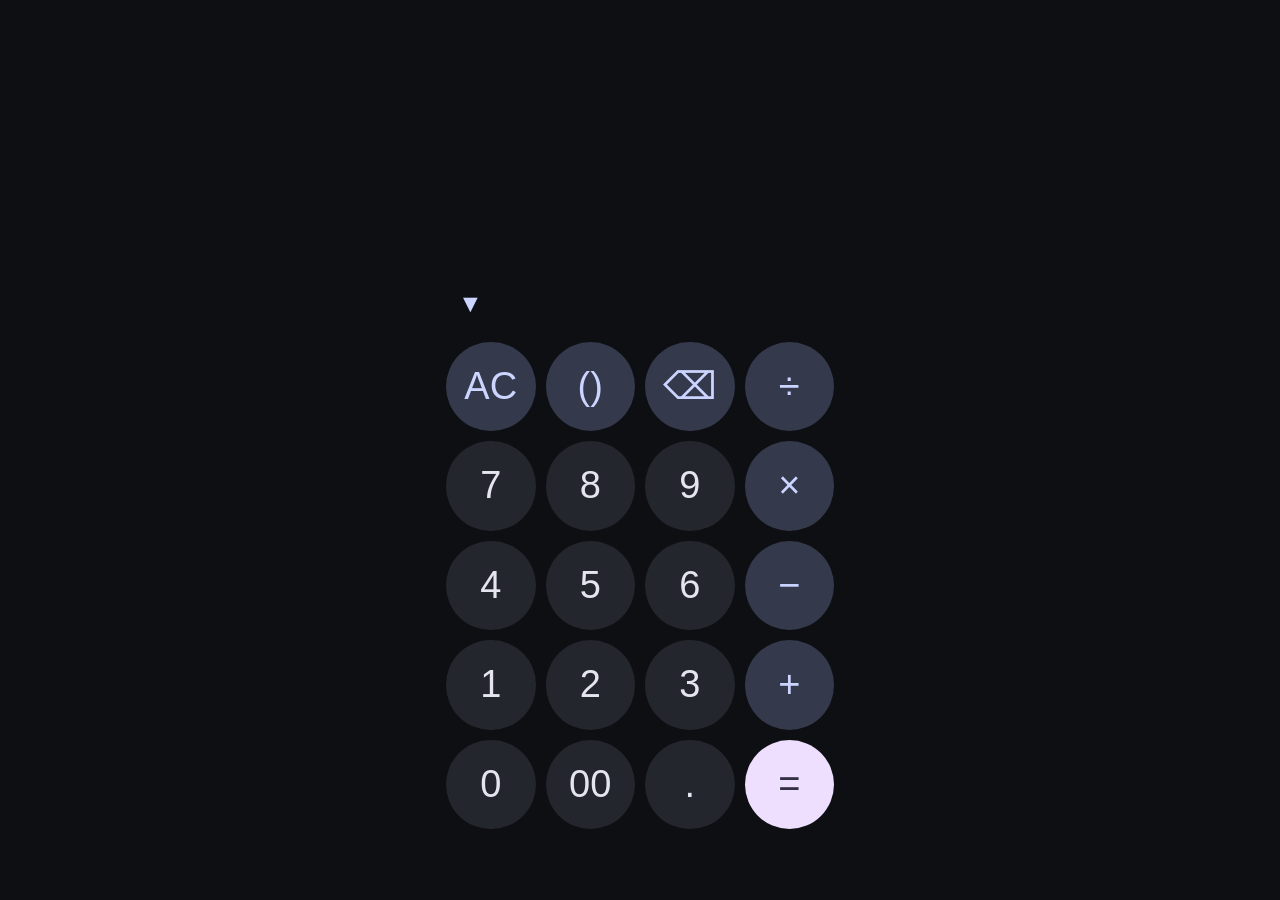
<file: GDG-Calculator_V2/index.html>
<!DOCTYPE html>
<html lang="en">
<head>
    <meta charset="UTF-8">
    <meta name="viewport" content="width=device-width, initial-scale=1.0">
    <title>Adv Calculator</title>
    <link rel="stylesheet" href="style.css">
</head>
<body>

    <div class="calculator">
        <div class="display-area">
            <input type="text" id="display" readonly>
        </div>
        <button class="scientific-toggle" 
                id="scientificToggle" 
                onclick="toggleScientific()">
                ▼
        </button>

        <div class="scientific-buttons" id="scientificButtons">
            <button class="operator" onclick="calculatePercentage()">%</button>
            <button class="operator" onclick="appendValue('**2')">x²</button>
            <button class="operator" onclick="squareRoot()">√</button>
            <button class="operator" onclick="appendValue('**')">^</button>
        </div>
        <div class="buttons">
            
            <button class="utility" onclick="clearDisplay()">AC</button>
            <button class="operator" onclick="appendParenthesis()">()</button>
            <button class="utility" onclick="deleteLast()">⌫</button>
            <button class="operator" onclick="appendValue('/')">÷</button>

            <button onclick="appendValue('7')">7</button>
            <button onclick="appendValue('8')">8</button>
            <button onclick="appendValue('9')">9</button>
            <button class="operator" onclick="appendValue('*')">×</button>

            <button onclick="appendValue('4')">4</button>
            <button onclick="appendValue('5')">5</button>
            <button onclick="appendValue('6')">6</button>
            <button class="operator" onclick="appendValue('-')">−</button>

            <button onclick="appendValue('1')">1</button>
            <button onclick="appendValue('2')">2</button>
            <button onclick="appendValue('3')">3</button>
            <button class="operator" onclick="appendValue('+')">+</button>

            <button onclick="appendValue('0')">0</button>
            <button onclick="appendValue('00')">00</button>
            <button onclick="appendValue('.')">.</button>
            <button class="equals" onclick="calculate()">=</button>

        </div>
    </div>

    <script src="script.js"></script>
</body>
</html>
</file>
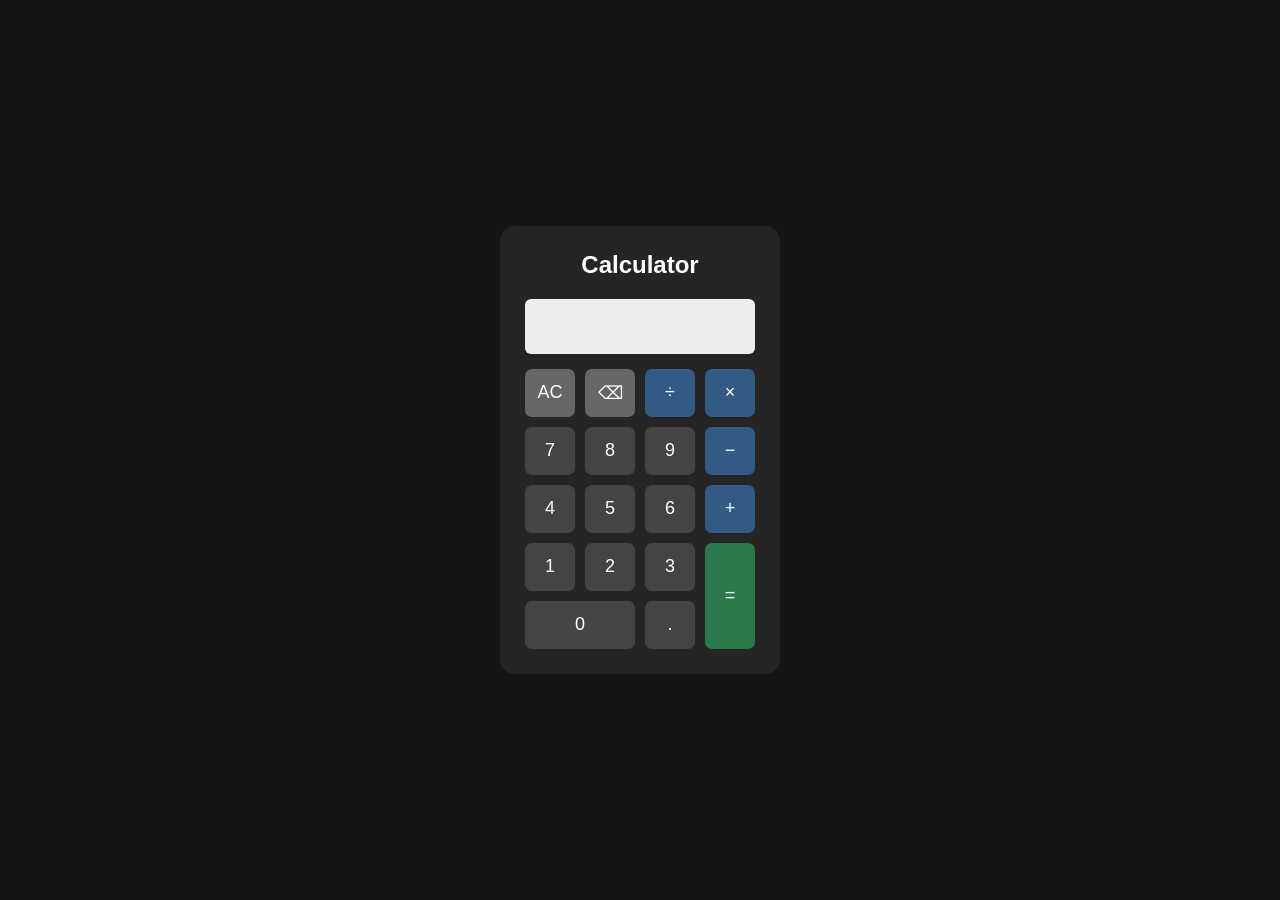
<file: GDG_Calculator_V1/index.html>
<!DOCTYPE html>
<html lang="en">
<head>
    <meta charset="UTF-8">
    <meta name="viewport" content="width=device-width, initial-scale=1.0">
    <title>GDG Calculator</title>
    <link rel="stylesheet" href="style.css">
</head>
<body>
    <div class="calculator">
        <h2>Calculator</h2>
        <input type="text" id="display" readonly>

        <div class="buttons">
            <button class="utility" onclick="clearDisplay()">AC</button>
            <button class="utility" onclick="deleteLast()">⌫</button>
            <button class="operator" onclick="appendValue('/')">÷</button>
            <button class="operator" onclick="appendValue('*')">×</button>

            <button onclick="appendValue('7')">7</button>
            <button onclick="appendValue('8')">8</button>
            <button onclick="appendValue('9')">9</button>
            <button class="operator" onclick="appendValue('-')">−</button>

            <button onclick="appendValue('4')">4</button>
            <button onclick="appendValue('5')">5</button>
            <button onclick="appendValue('6')">6</button>
            <button class="operator" onclick="appendValue('+')">+</button>

            <button onclick="appendValue('1')">1</button>
            <button onclick="appendValue('2')">2</button>
            <button onclick="appendValue('3')">3</button>
            <button class="equals" onclick="calculate()">=</button>

            <button class="zero" onclick="appendValue('0')">0</button>
            <button onclick="appendValue('.')">.</button>
        </div>
    </div>
    <script src="script.js"></script>
</body>
</html>
</file>
<file: GDG-Calculator_V2/style.css>
* {
    box-sizing: border-box;
}
body {
    background-color: #0e0f13;
    font-family: Arial, sans-serif;
    height: 100vh;
    height: 100dvh;
    margin: 0;

    display: flex;
    justify-content: center;
    align-items: center;

}

.calculator {
    background-color: transparent;
    width: 100%;
    max-width: 440px;
    height: 100%;
    padding: 16px;
    display: flex;
    flex-direction: column;

}

#display {
    width: 100%;
    height: 70px;
    background: transparent;
    border: none;
    outline: none;
    color: white;
    font-size: 42px;
    text-align: right;

}

.display-area {
    flex: 1;
    min-height: 80px;
    display: flex;
    align-items: flex-end;
    padding: 20px 15px;

}

.buttons {
    display: grid;
    grid-template-columns: repeat(4, 1fr);
    grid-template-rows: repeat(5, 1fr);
    gap: 10px;
    padding-bottom: 10px;
}

button {
    width: 100%;
    aspect-ratio: 1/1;
    border: none;
    border-radius: 50%;
    background-color: #24262e;
    color:#e5e5f0;
    font-size: clamp(20px, 6vw, 38px);
    cursor: pointer;
    transition: transform 0.1s, background-color 0.2s;

}

.utility, .operator {
    background-color: #34394b;
    color: #cbd5ff;

}

.equals {
    background-color: #efdfff;
    color: #343044;
}



button:active {
    transform: scale(0.93);
}

.scientific-toggle {
    width: 45px;
    height: 35px;
    aspect-ratio: auto;
    align-self: flex-start;

    border-radius: 10px;
    padding: 12px;
    background-color: transparent;
    color: #cbd5ff;
    font-size: 25px;
    margin-bottom: 30px;
}

.scientific-buttons {
    display: none;
    grid-template-columns: repeat(4, 1fr);
    gap: 8px;
    margin-bottom: 8px;
    
}
.scientific-buttons.show {
    display: grid;
}

.scientific-buttons button {
    aspect-ratio: auto;
    height: 65px;
    border-radius: 40px;
}

.scientific-open .buttons button {
    aspect-ratio: auto;
    height: 75px;
    border-radius: 45px;
}

@media (min-width: 600px) {
    body {
        padding: 20px;
    }

    .calculator {
        height: 90vh;
        max-width: 420px;
    }
}
</file>
<file: GDG_Calculator_V1/style.css>
* {
    box-sizing: border-box;
}

body {
    background-color: #151515;
    font-family: Arial, sans-serif;
    min-height: 100vh;
    margin: 0;
    display: flex;
    justify-content: center;
    align-items: center;
}

.calculator {
    background-color: #252525;
    padding: 25px;
    border-radius: 15px;
    width: 280px;
}

h2 {
    color: white;
    text-align: center;
    margin-top: 0;
}

#display {
    width: 100%;
    height: 55px;
    font-size: 24px;
    text-align: right;
    box-sizing: border-box;
    margin-bottom: 15px;
    padding: 8px;
    background-color: #eeeeee;
    border: none;
    border-radius: 6px;
}

.buttons {
    display: grid;
    grid-template-columns: repeat(4, 1fr);
    gap: 10px;
}

button {
    height: 48px;
    border: none;
    border-radius: 7px;
    background-color: #444444;
    color: white;
    font-size: 18px;
    cursor: pointer;
}

button:active {
    transform: scale(0.96);
}

.utility {
    background-color: #666666;
}

.operator {
    background-color: #315b85;
}

.equals {
    background-color: #287a4b;
    grid-row: span 2;
    height: auto;
}

.zero {
    grid-column: span 2;
}
</file>
